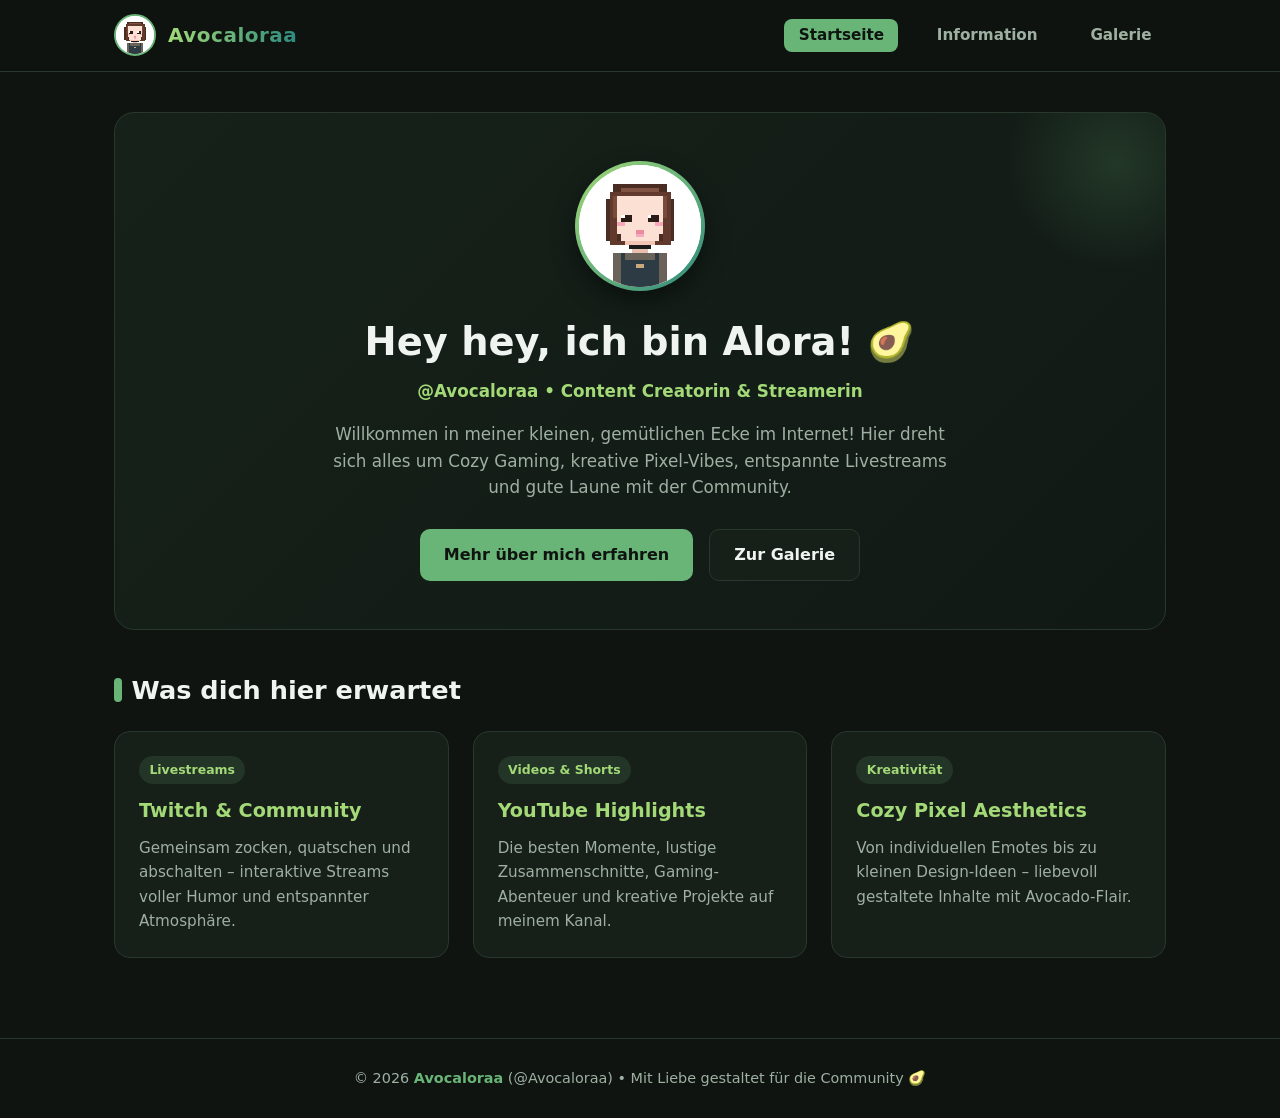
<file: index.html>
<!DOCTYPE html>
<html lang="de">
<head>
  <meta charset="UTF-8" />
  <meta name="viewport" content="width=device-width, initial-scale=1.0" />
  <title>Avocaloraa | Startseite</title>
  <link rel="stylesheet" href="style.css" />
</head>
<body>
  <header>
    <div class="nav-container">
      <a href="index.html" class="brand">
        <img src="logo.svg" alt="Avocaloraa Logo" />
        <span>Avocaloraa</span>
      </a>
      <nav>
        <ul>
          <li><a href="index.html" class="active">Startseite</a></li>
          <li><a href="info.html">Information</a></li>
          <li><a href="gallery.html">Galerie</a></li>
        </ul>
      </nav>
    </div>
  </header>

  <main>
    <section class="hero">
      <div class="avatar-wrapper">
        <div class="avatar-inner">
          <img src="logo.svg" alt="Avocaloraa Pixel Avatar" style="width:100%; height:100%; object-fit:cover;" />
        </div>
      </div>
      <h1>Hey hey, ich bin Alora! 🥑</h1>
      <div class="handle">@Avocaloraa • Content Creatorin &amp; Streamerin</div>
      <p>
        Willkommen in meiner kleinen, gemütlichen Ecke im Internet! Hier dreht sich alles um
        Cozy Gaming, kreative Pixel-Vibes, entspannte Livestreams und gute Laune mit der Community.
      </p>
      <div class="cta-group">
        <a href="info.html" class="btn btn-primary">Mehr über mich erfahren</a>
        <a href="gallery.html" class="btn btn-secondary">Zur Galerie</a>
      </div>
    </section>

    <h2 class="section-title">Was dich hier erwartet</h2>
    <div class="grid-3">
      <div class="card">
        <span class="badge">Livestreams</span>
        <h3>Twitch &amp; Community</h3>
        <p>Gemeinsam zocken, quatschen und abschalten – interaktive Streams voller Humor und entspannter Atmosphäre.</p>
      </div>
      <div class="card">
        <span class="badge">Videos &amp; Shorts</span>
        <h3>YouTube Highlights</h3>
        <p>Die besten Momente, lustige Zusammenschnitte, Gaming-Abenteuer und kreative Projekte auf meinem Kanal.</p>
      </div>
      <div class="card">
        <span class="badge">Kreativität</span>
        <h3>Cozy Pixel Aesthetics</h3>
        <p>Von individuellen Emotes bis zu kleinen Design-Ideen – liebevoll gestaltete Inhalte mit Avocado-Flair.</p>
      </div>
    </div>
  </main>

  <footer>
    <p>&copy; 2026 <span>Avocaloraa</span> (@Avocaloraa) • Mit Liebe gestaltet für die Community 🥑</p>
  </footer>
</body>
</html>
</file>
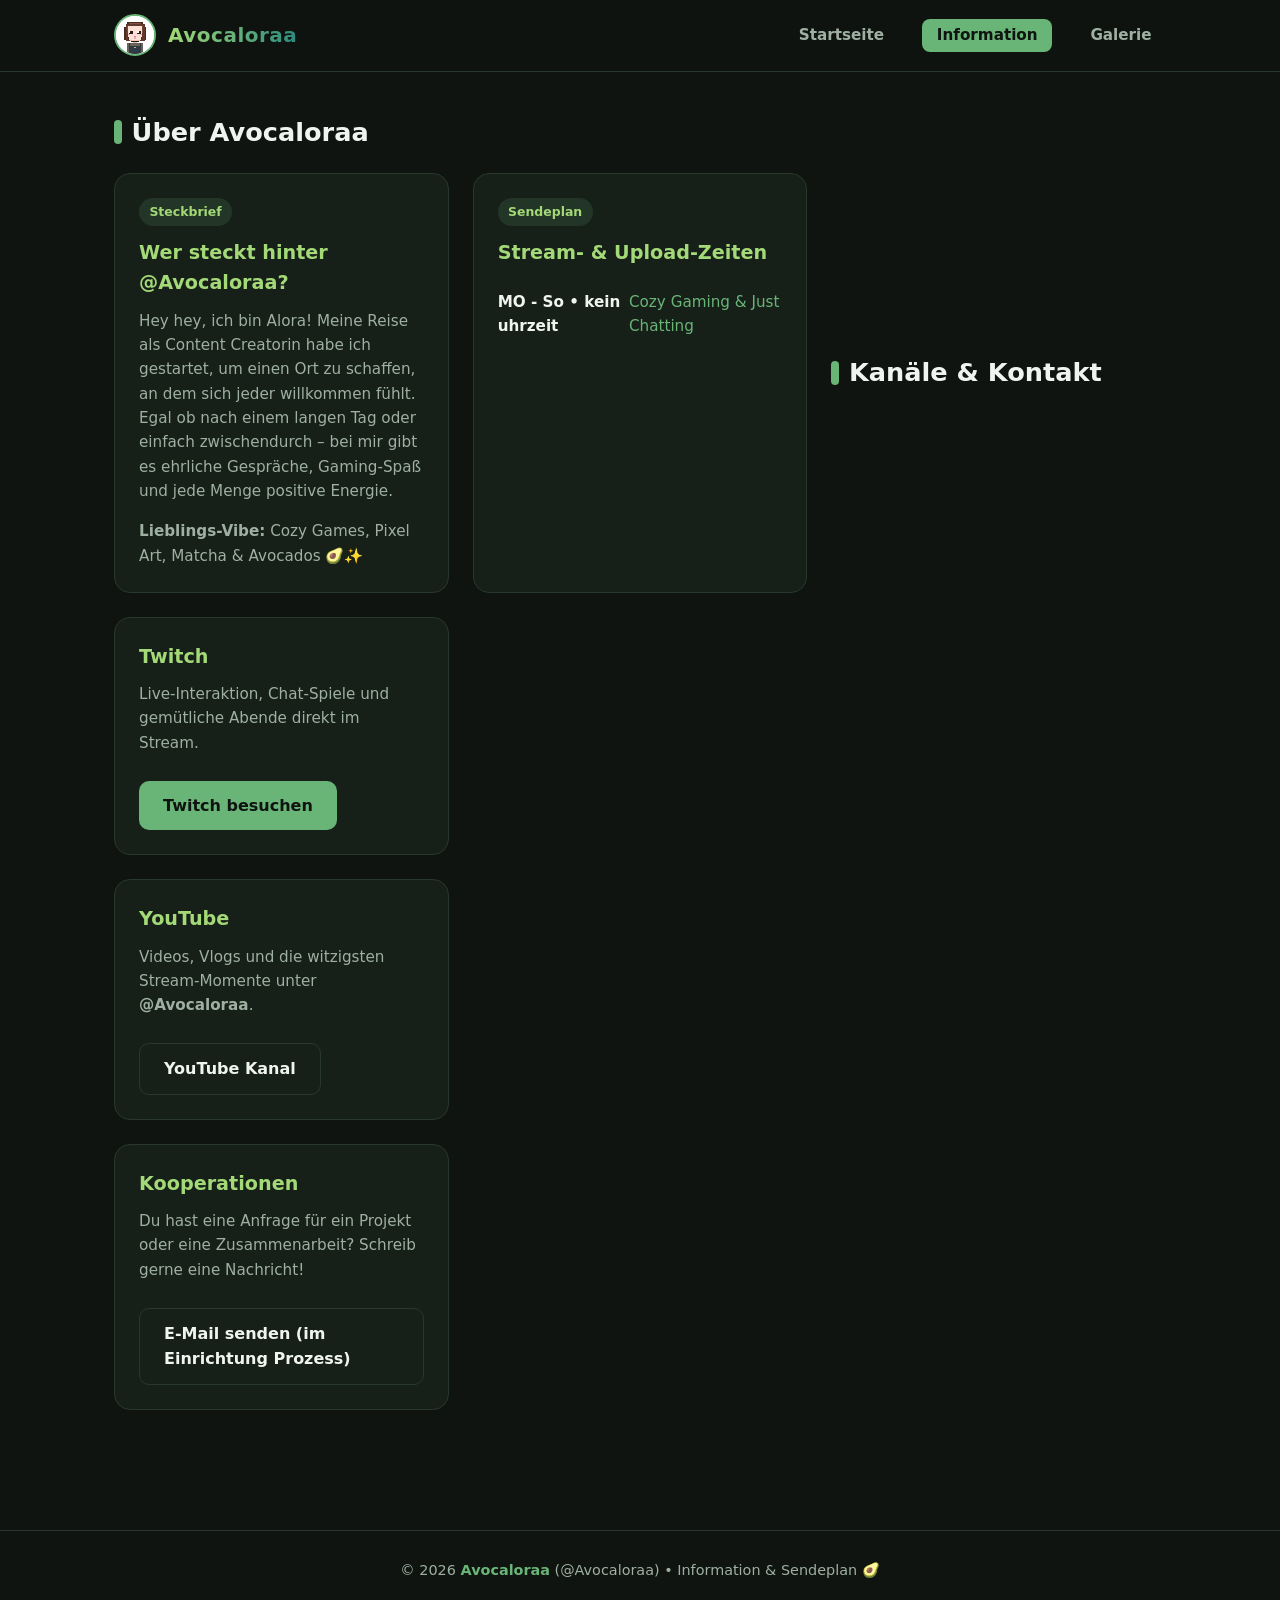
<file: info.html>
<!DOCTYPE html>
<html lang="de">
<head>
  <meta charset="UTF-8" />
  <meta name="viewport" content="width=device-width, initial-scale=1.0" />
  <title>Avocaloraa | Information</title>
  <link rel="stylesheet" href="style.css" />
</head>
<body>
  <header>
    <div class="nav-container">
      <a href="index.html" class="brand">
        <img src="logo.svg" alt="Avocaloraa Logo" />
        <span>Avocaloraa</span>
      </a>
      <nav>
        <ul>
          <li><a href="index.html">Startseite</a></li>
          <li><a href="info.html" class="active">Information</a></li>
          <li><a href="gallery.html">Galerie</a></li>
        </ul>
      </nav>
    </div>
  </header>

  <main>
    <h2 class="section-title">Über Avocaloraa</h2>
    <div class="grid-2">
      <div class="card">
        <span class="badge">Steckbrief</span>
        <h3>Wer steckt hinter @Avocaloraa?</h3>
        <p style="margin-bottom: 1rem;">
          Hey hey, ich bin Alora! Meine Reise als Content Creatorin habe ich gestartet, um einen Ort zu schaffen,
          an dem sich jeder willkommen fühlt. Egal ob nach einem langen Tag oder einfach zwischendurch – bei mir
          gibt es ehrliche Gespräche, Gaming-Spaß und jede Menge positive Energie.
        </p>
        <p>
          <strong>Lieblings-Vibe:</strong> Cozy Games, Pixel Art, Matcha &amp; Avocados 🥑✨
        </p>
      </div>

      <div class="card">
        <span class="badge">Sendeplan</span>
        <h3>Stream- &amp; Upload-Zeiten</h3>
        <ul class="schedule-list">
          <li>
            <span class="schedule-day"> MO - So • kein uhrzeit</span>
            <span class="schedule-topic">Cozy Gaming &amp; Just Chatting</span>
          </li>
          </ul>
    </div>

    <h2 class="section-title">Kanäle &amp; Kontakt</h2>
    <div class="grid-3">
      <div class="card">
        <h3>Twitch</h3>
        <p>Live-Interaktion, Chat-Spiele und gemütliche Abende direkt im Stream.</p>
        <br />
        <a href="https://www.twitch.tv" target="_blank" rel="noopener" class="btn btn-primary">Twitch besuchen</a>
      </div>
      <div class="card">
        <h3>YouTube</h3>
        <p>Videos, Vlogs und die witzigsten Stream-Momente unter <strong>@Avocaloraa</strong>.</p>
        <br />
        <a href="https://www.youtube.com/@Avocaloraa" target="_blank" rel="noopener" class="btn btn-secondary">YouTube Kanal</a>
      </div>
      <div class="card">
        <h3>Kooperationen</h3>
        <p>Du hast eine Anfrage für ein Projekt oder eine Zusammenarbeit? Schreib gerne eine Nachricht!</p>
        <br />
        <a href="mailto: team@marcelctg.de" class="btn btn-secondary">E-Mail senden (im Einrichtung Prozess)</a>
      </div>
    </div>
  </main>

  <footer>
    <p>&copy; 2026 <span>Avocaloraa</span> (@Avocaloraa) • Information &amp; Sendeplan 🥑</p>
  </footer>
</body>
</html>
</file>
<file: style.css>
/* Avocaloraa Website Stylesheet */
:root {
  --bg-dark: #0f1410;
  --bg-card: #171f19;
  --bg-card-hover: #1e2820;
  --accent-green: #69b578;
  --accent-lime: #a3d977;
  --accent-teal: #2d8a7e;
  --accent-pink: #f4a4b8;
  --text-main: #f0f4f1;
  --text-muted: #9eb0a2;
  --border-color: #29382c;
}

* {
  box-sizing: border-box;
  margin: 0;
  padding: 0;
}

body {
  font-family: 'Segoe UI', system-ui, -apple-system, sans-serif;
  background-color: var(--bg-dark);
  color: var(--text-main);
  line-height: 1.6;
  min-height: 100vh;
  display: flex;
  flex-direction: column;
}

/* Navigation */
header {
  background-color: rgba(15, 20, 16, 0.92);
  backdrop-filter: blur(10px);
  border-bottom: 1px solid var(--border-color);
  position: sticky;
  top: 0;
  z-index: 100;
}

.nav-container {
  max-width: 1100px;
  margin: 0 auto;
  padding: 0.9rem 1.5rem;
  display: flex;
  justify-content: space-between;
  align-items: center;
}

.brand {
  display: flex;
  align-items: center;
  gap: 0.75rem;
  text-decoration: none;
  color: var(--text-main);
  font-weight: 700;
  font-size: 1.25rem;
  letter-spacing: 0.5px;
}

.brand img, .brand svg {
  width: 42px;
  height: 42px;
  border-radius: 50%;
  border: 2px solid var(--accent-green);
  background: #ffffff;
}

.brand span {
  background: linear-gradient(90deg, var(--accent-lime), var(--accent-teal));
  -webkit-background-clip: text;
  -webkit-text-fill-color: transparent;
}

nav ul {
  list-style: none;
  display: flex;
  gap: 1.5rem;
}

nav a {
  text-decoration: none;
  color: var(--text-muted);
  font-weight: 600;
  font-size: 0.95rem;
  padding: 0.45rem 0.9rem;
  border-radius: 8px;
  transition: all 0.2s ease;
}

nav a:hover, nav a.active {
  color: var(--bg-dark);
  background-color: var(--accent-green);
}

/* Main Content */
main {
  flex: 1;
  max-width: 1100px;
  width: 100%;
  margin: 0 auto;
  padding: 2.5rem 1.5rem;
}

/* Hero Section */
.hero {
  background: linear-gradient(135deg, #162219 0%, #111915 100%);
  border: 1px solid var(--border-color);
  border-radius: 20px;
  padding: 3rem 2rem;
  text-align: center;
  position: relative;
  overflow: hidden;
  margin-bottom: 2.5rem;
}

.hero::before {
  content: "";
  position: absolute;
  top: -60px;
  right: -60px;
  width: 220px;
  height: 220px;
  background: radial-gradient(circle, rgba(105, 181, 120, 0.18) 0%, transparent 70%);
  pointer-events: none;
}

.avatar-wrapper {
  width: 130px;
  height: 130px;
  margin: 0 auto 1.25rem;
  border-radius: 50%;
  padding: 4px;
  background: linear-gradient(135deg, var(--accent-lime), var(--accent-teal));
  box-shadow: 0 10px 25px rgba(0, 0, 0, 0.45);
}

.avatar-inner {
  width: 100%;
  height: 100%;
  border-radius: 50%;
  background: #ffffff;
  overflow: hidden;
  display: flex;
  align-items: center;
  justify-content: center;
}

.hero h1 {
  font-size: 2.4rem;
  margin-bottom: 0.35rem;
}

.handle {
  color: var(--accent-lime);
  font-weight: 600;
  font-size: 1.05rem;
  margin-bottom: 1rem;
  display: inline-block;
}

.hero p {
  color: var(--text-muted);
  max-width: 620px;
  margin: 0 auto 1.75rem;
  font-size: 1.05rem;
}

.cta-group {
  display: flex;
  justify-content: center;
  gap: 1rem;
  flex-wrap: wrap;
}

.btn {
  display: inline-flex;
  align-items: center;
  gap: 0.5rem;
  padding: 0.75rem 1.5rem;
  border-radius: 10px;
  font-weight: 600;
  text-decoration: none;
  transition: transform 0.2s ease, background-color 0.2s ease;
  cursor: pointer;
  border: none;
}

.btn:hover {
  transform: translateY(-2px);
}

.btn-primary {
  background-color: var(--accent-green);
  color: var(--bg-dark);
}

.btn-primary:hover {
  background-color: var(--accent-lime);
}

.btn-secondary {
  background-color: var(--bg-card);
  color: var(--text-main);
  border: 1px solid var(--border-color);
}

.btn-secondary:hover {
  background-color: var(--bg-card-hover);
}

/* Grid & Cards */
.section-title {
  font-size: 1.6rem;
  margin-bottom: 1.25rem;
  display: flex;
  align-items: center;
  gap: 0.6rem;
}

.section-title::before {
  content: "";
  display: inline-block;
  width: 8px;
  height: 24px;
  border-radius: 4px;
  background: var(--accent-green);
}

.grid-3 {
  display: grid;
  grid-template-columns: repeat(auto-fit, minmax(280px, 1fr));
  gap: 1.5rem;
  margin-bottom: 2.5rem;
}

.grid-2 {
  display: grid;
  grid-template-columns: repeat(auto-fit, minmax(320px, 1fr));
  gap: 1.5rem;
  margin-bottom: 2.5rem;
}

.card {
  background-color: var(--bg-card);
  border: 1px solid var(--border-color);
  border-radius: 16px;
  padding: 1.5rem;
  transition: border-color 0.2s ease, transform 0.2s ease;
}

.card:hover {
  border-color: var(--accent-green);
  transform: translateY(-3px);
}

.card h3 {
  margin-bottom: 0.6rem;
  color: var(--accent-lime);
  font-size: 1.2rem;
}

.card p {
  color: var(--text-muted);
  font-size: 0.95rem;
}

.badge {
  display: inline-block;
  padding: 0.25rem 0.65rem;
  border-radius: 999px;
  font-size: 0.78rem;
  font-weight: 600;
  background: rgba(105, 181, 120, 0.15);
  color: var(--accent-lime);
  margin-bottom: 0.75rem;
}

/* Info Table / Schedule */
.schedule-list {
  list-style: none;
}

.schedule-list li {
  display: flex;
  justify-content: space-between;
  padding: 0.75rem 0;
  border-bottom: 1px solid var(--border-color);
  font-size: 0.95rem;
}

.schedule-list li:last-child {
  border-bottom: none;
}

.schedule-day {
  font-weight: 600;
  color: var(--text-main);
}

.schedule-topic {
  color: var(--accent-green);
}

/* Gallery */
.filter-bar {
  display: flex;
  gap: 0.6rem;
  flex-wrap: wrap;
  margin-bottom: 1.5rem;
}

.filter-btn {
  background: var(--bg-card);
  color: var(--text-muted);
  border: 1px solid var(--border-color);
  padding: 0.45rem 1rem;
  border-radius: 999px;
  cursor: pointer;
  font-weight: 600;
  font-size: 0.88rem;
  transition: all 0.2s ease;
}

.filter-btn.active, .filter-btn:hover {
  background: var(--accent-green);
  color: var(--bg-dark);
  border-color: var(--accent-green);
}

.gallery-grid {
  display: grid;
  grid-template-columns: repeat(auto-fill, minmax(260px, 1fr));
  gap: 1.5rem;
}

.gallery-item {
  background: var(--bg-card);
  border: 1px solid var(--border-color);
  border-radius: 16px;
  overflow: hidden;
  transition: transform 0.25s ease, border-color 0.25s ease;
  cursor: pointer;
}

.gallery-item:hover {
  transform: translateY(-4px);
  border-color: var(--accent-lime);
}

.gallery-thumb {
  height: 190px;
  display: flex;
  align-items: center;
  justify-content: center;
  font-size: 3rem;
  position: relative;
}

.gallery-caption {
  padding: 1.1rem;
}

.gallery-caption h4 {
  margin-bottom: 0.25rem;
  font-size: 1.05rem;
}

.gallery-caption p {
  font-size: 0.85rem;
  color: var(--text-muted);
}

/* Lightbox Modal */
.modal {
  display: none;
  position: fixed;
  inset: 0;
  background: rgba(0, 0, 0, 0.82);
  z-index: 200;
  align-items: center;
  justify-content: center;
  padding: 1.5rem;
}

.modal.open {
  display: flex;
}

.modal-content {
  background: var(--bg-card);
  border: 1px solid var(--accent-green);
  border-radius: 18px;
  max-width: 520px;
  width: 100%;
  padding: 2rem;
  text-align: center;
  position: relative;
}

.modal-close {
  position: absolute;
  top: 1rem;
  right: 1.2rem;
  background: none;
  border: none;
  color: var(--text-muted);
  font-size: 1.6rem;
  cursor: pointer;
}

/* Footer */
footer {
  border-top: 1px solid var(--border-color);
  text-align: center;
  padding: 1.75rem 1.5rem;
  color: var(--text-muted);
  font-size: 0.9rem;
  margin-top: auto;
}

footer span {
  color: var(--accent-green);
  font-weight: 600;
}

@media (max-width: 640px) {
  .nav-container {
    flex-direction: column;
    gap: 0.75rem;
  }
  .hero h1 {
    font-size: 1.9rem;
  }
}
</file>
